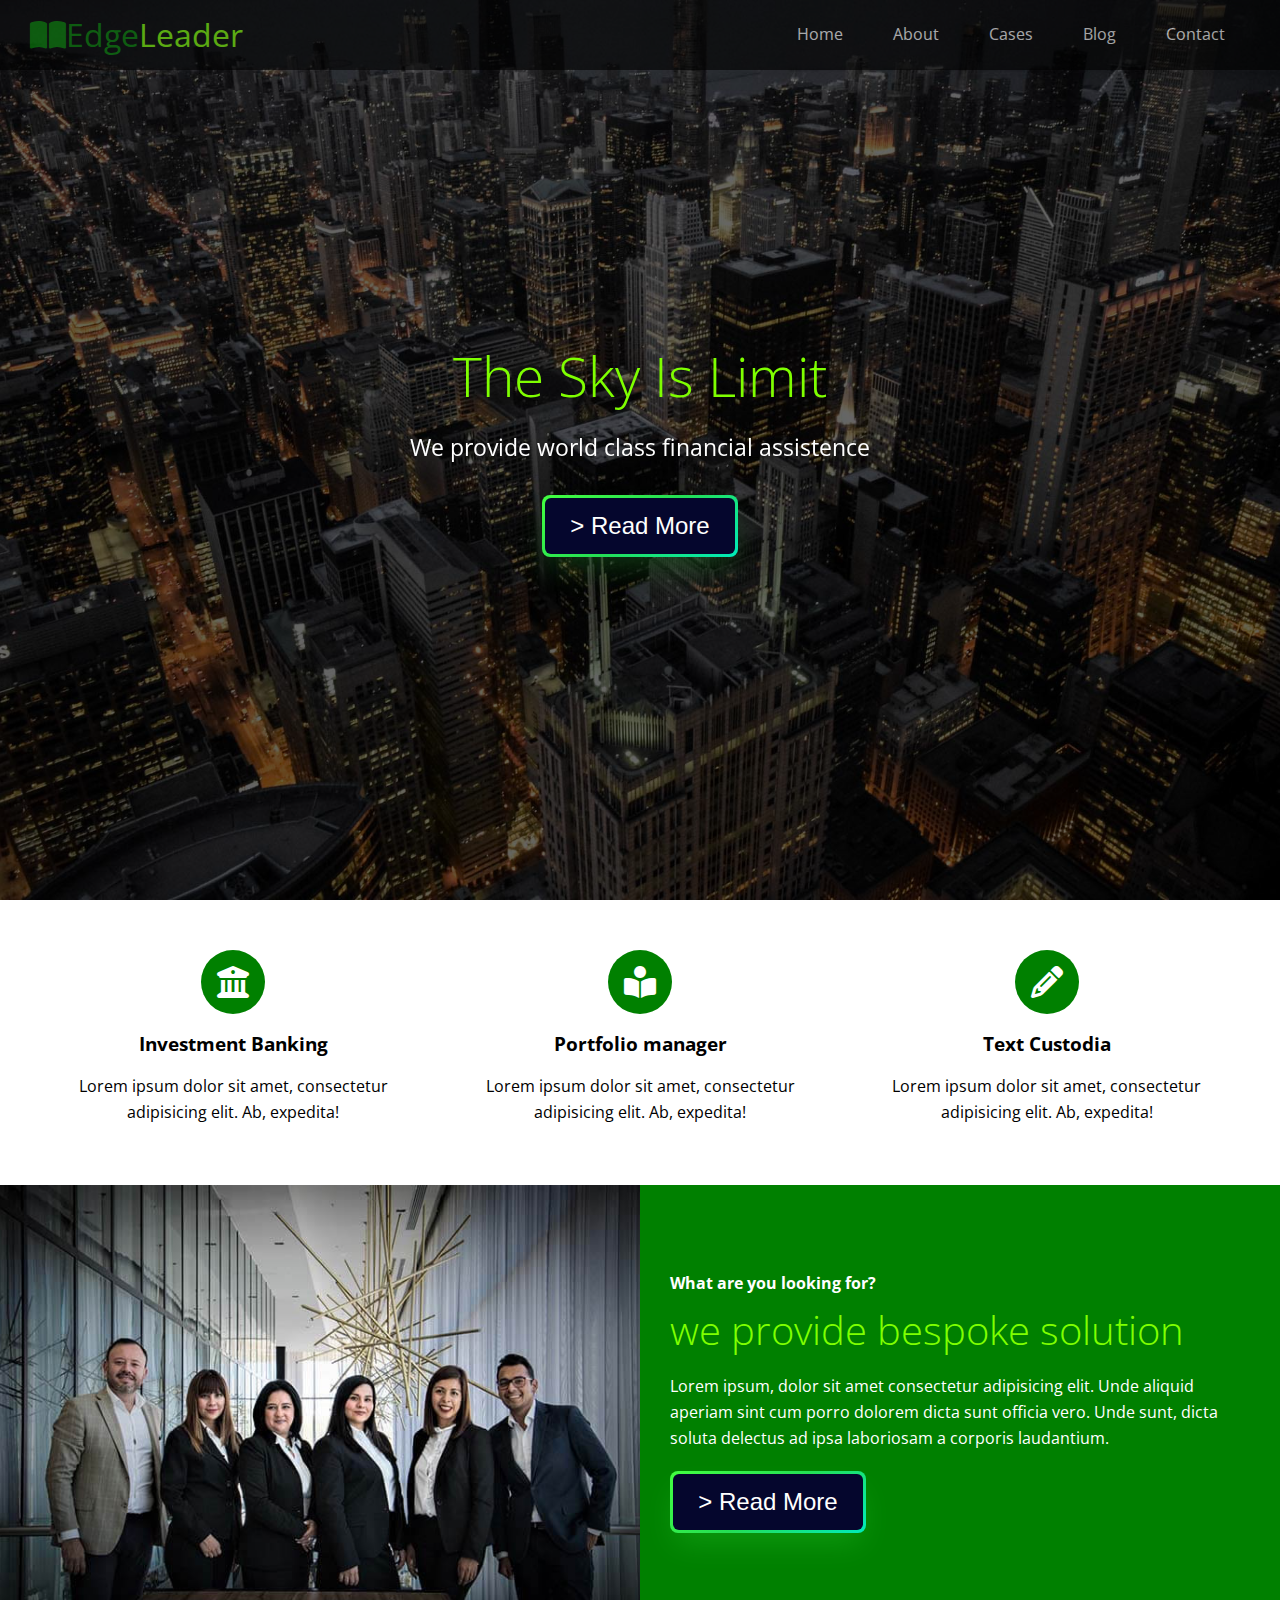
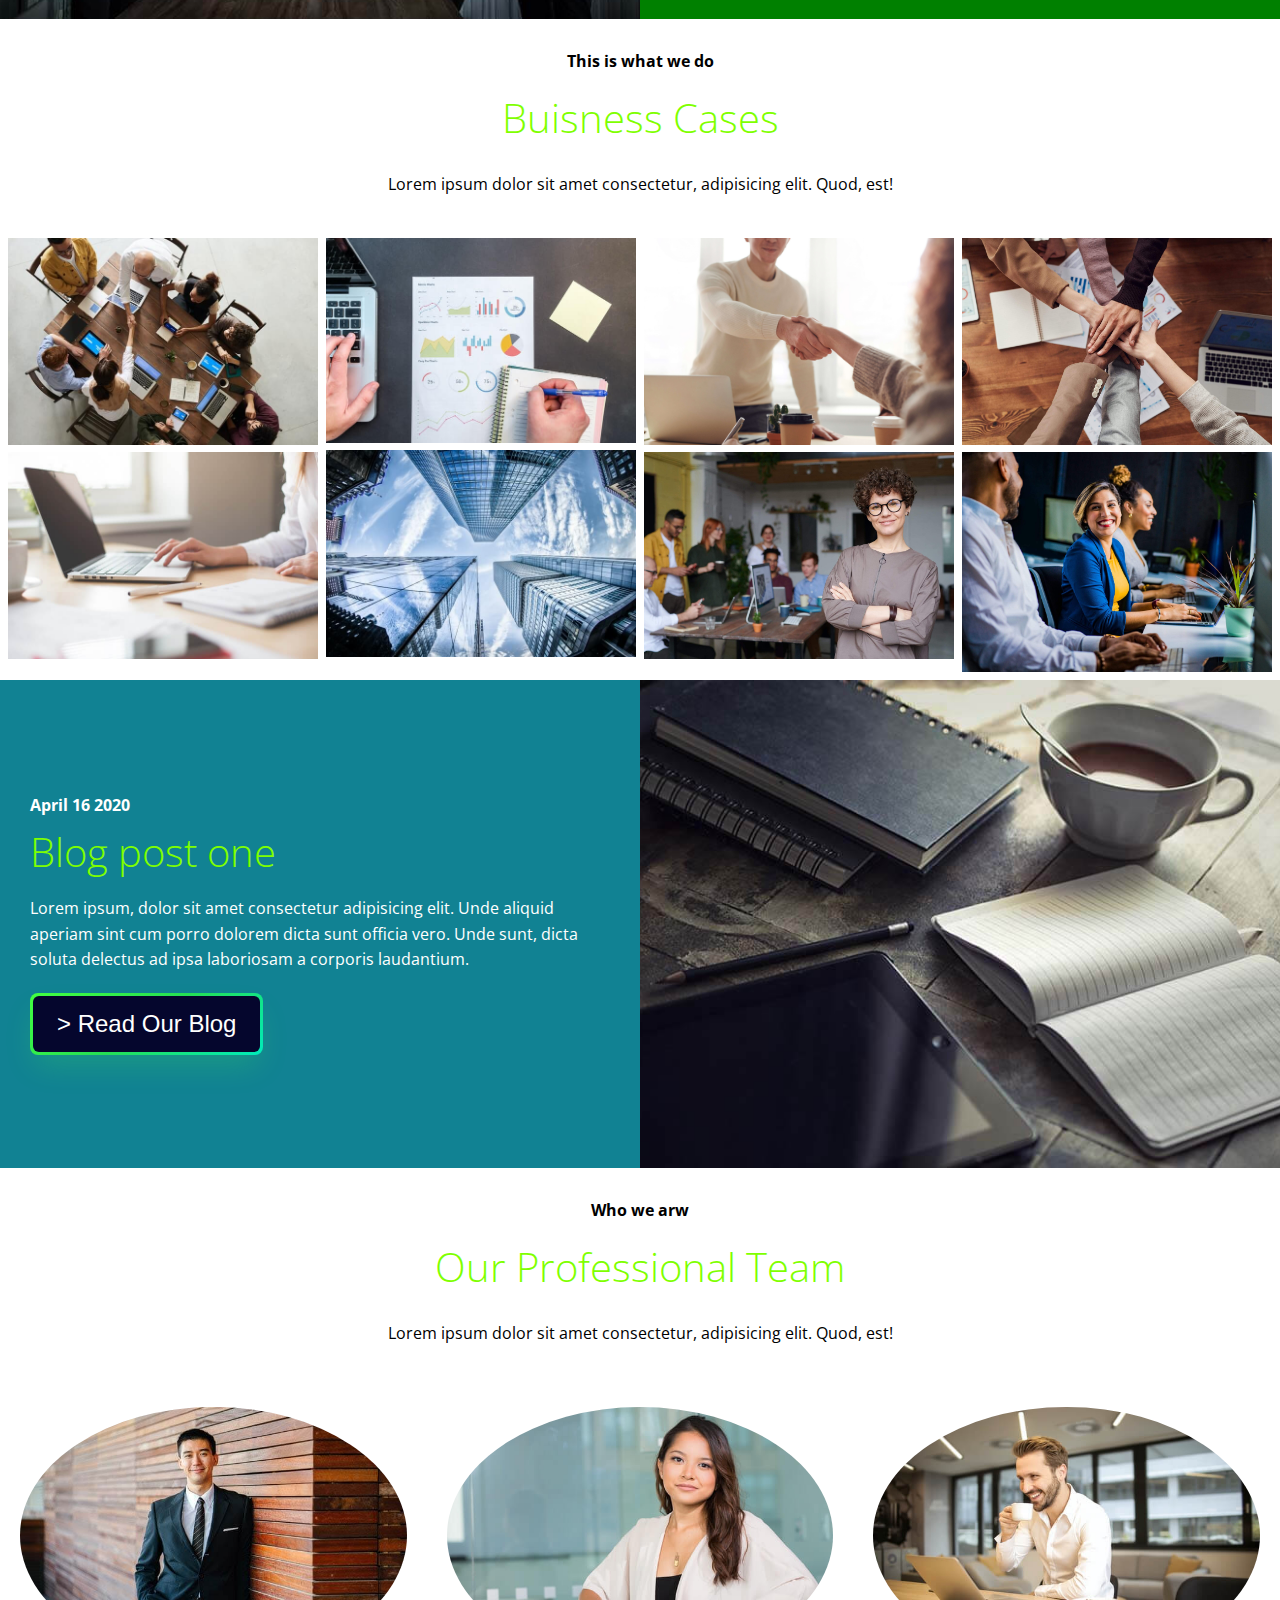
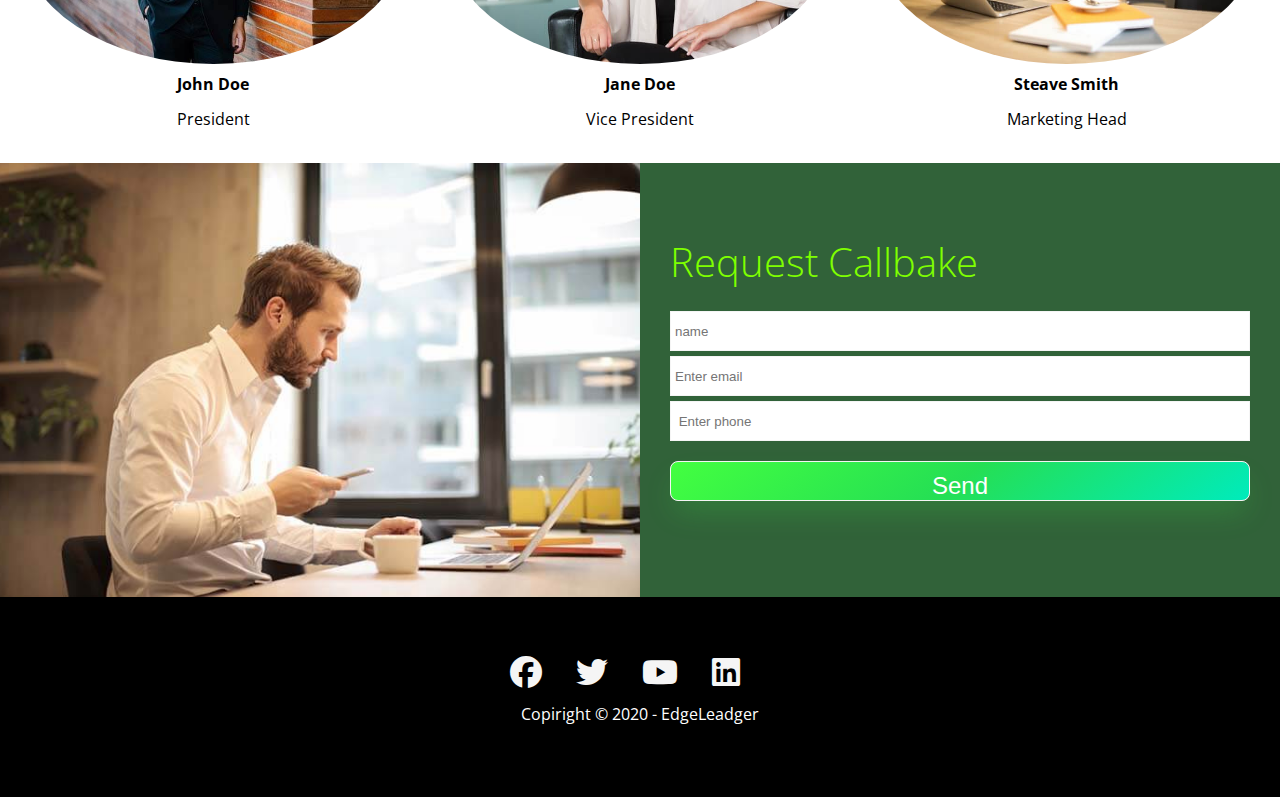
<file: index.html>
<!DOCTYPE html>
<html lang="en">

<head>
    <meta charset="UTF-8">
    <meta name="viewport" content="width=device-width, initial-scale=1.0">
    <link rel="shortcut icon" type="image/x-icon" href="favicon.ico" />
    <link rel="stylesheet" href="https://cdnjs.cloudflare.com/ajax/libs/font-awesome/6.4.2/css/all.min.css" integrity="sha512-
    z3gLpd7yknf1YoNbCzqRKc4qyor8gaKU1qmn+CShxbuBusANI9QpRohGBreCFkKxLhei6S9CQXFEbbKuqLg0DA==" crossorigin="anonymous"
        referrerpolicy="no-referrer" />
    <link rel="stylesheet" href="css/lightbox.min.css">
    <link rel="stylesheet" href="css/utilities.css">
    <link rel="stylesheet" href="css/style.css">
    <title>Welcom To EdgeLeadger</title>
</head>

<body>
    <header class="hero">
        <div id="navbar" class="navbar top">
            <h1 class="logo">
                <span class="text-primery"><i class="fas fa-book-open"></i>Edge</span>Leader
            </h1>
            <nav>
                <ul>
                    <li> <a href="index.html">Home</a></li>
                    <li> <a href="#about">About</a></li>
                    <li> <a href="#cases">Cases</a></li>
                    <li> <a href="#blog">Blog</a></li>
                    <li> <a href="#contact">Contact</a></li>
                </ul>
            </nav>
        </div>
        <div class="contant">
            <h1>The Sky Is Limit</h1>
            <p>We provide world class financial assistence</p>
            <a href="#about"><button class="button-64" role="button"><span class="text">> Read More</span></button></a>
            <!-- <a href="#about" class="btn"
            ><i class="fas fa-chevron-right"></i> Read More</a>
                </div> -->

            <!-- <i class = "fas fa-chevron-right"></i> -->
    </header>
    <main>
        <section id="about" class="icon bg light">
            <div class="flex-items">
                <div>
                    <div><i class="fas fa-university fa-2x"></i> </div>
                    <h3>Investment Banking</h3>
                    <p>Lorem ipsum dolor sit amet, consectetur adipisicing elit. Ab, expedita!</p>
                </div>
                <div>
                    <div><i class="fas fa-book-reader fa-2x"></i></div>
                    <h3>Portfolio manager</h3>
                    <p>Lorem ipsum dolor sit amet, consectetur adipisicing elit. Ab, expedita!</p>
                </div>
                <div>
                    <div> <i class="fas fa-pencil-alt fa-2x"></i></div>
                    <h3>Text Custodia</h3>
                    <p>Lorem ipsum dolor sit amet, consectetur adipisicing elit. Ab, expedita!</p>
                </div>
            </div>
        </section>
        <!-- About: Solution-->
        <section id="about" class="solution flex-columns">
            <div class="row">
                <div class="column">
                    <div class="column-1">
                        <img src="images/home/people.jpg" alt="">
                    </div>
                </div>
                <div class="column">
                    <div class="column-2 bg-primary">
                        <h4>What are you looking for?</h4>
                        <h2>we provide bespoke solution</h2>
                        <p>Lorem ipsum, dolor sit amet consectetur adipisicing elit. Unde
                            aliquid aperiam sint cum porro dolorem dicta sunt officia vero. Unde sunt, dicta soluta
                            delectus ad ipsa laboriosam a corporis laudantium.
                        </p>
                        <a href="#"><button class="button-64" role="button"><span class="text">> Read
                                    More</span></button></a>
                    </div>
                </div>
            </div>
        </section>
        <!-- Cases-->
        <section id="cases" class="cases flex-grid section-padddin">
            <header class="section-header">
                <h4>This is what we do</h4>
                <h2>Buisness Cases</h2>
                <p>Lorem ipsum dolor sit amet consectetur, adipisicing elit. Quod,
                    est!</p>
            </header>
            <div class="row">
                <div class="column">
                    <a
                      href="images/cases/cases1.jpg"
                      data-lightbox="cases"
                      data-title="Lorem ipsum dolor sit, amet consectetur adipisicing elit. Fugiat,
                      dolore!"
                    >
                      <img src="images/cases/cases1.jpg" alt="" />
                    </a>
                    <a
                      href="images/cases/cases2.jpg"
                      data-lightbox="cases"
                      data-title="Lorem ipsum dolor sit, amet consectetur adipisicing elit. Fugiat,
                      dolore!"
                    >
                      <img src="images/cases/cases2.jpg" alt="" />
                    </a>
                  </div>
                  <div class="column">
                    <a
                      href="images/cases/cases3.jpg"
                      data-lightbox="cases"
                      data-title="Lorem ipsum dolor sit, amet consectetur adipisicing elit. Fugiat,
                    dolore!"
                    >
                      <img src="images/cases/cases3.jpg" alt="" />
                    </a>
                    <a
                      href="images/cases/cases4.jpg"
                      data-lightbox="cases"
                      data-title="Lorem ipsum dolor sit, amet consectetur adipisicing elit. Fugiat,
                      dolore!"
                    >
                      <img src="images/cases/cases4.jpg" alt="" />
                    </a>
                  </div>
                  <div class="column">
                    <a
                      href="images/cases/cases5.jpg"
                      data-lightbox="cases"
                      data-title="Lorem ipsum dolor sit, amet consectetur adipisicing elit. Fugiat,
                    dolore!"
                    >
                      <img src="images/cases/cases5.jpg" alt="" />
                    </a>
                    <a
                      href="images/cases/cases6.jpg"
                      data-lightbox="cases"
                      data-title="Lorem ipsum dolor sit, amet consectetur adipisicing elit. Fugiat,
                      dolore!"
                    >
                      <img src="images/cases/cases6.jpg" alt="" />
                    </a>
                  </div>
                  <div class="column">
                    <a
                      href="images/cases/cases7.jpg"
                      data-lightbox="cases"
                      data-title="Lorem ipsum dolor sit, amet consectetur adipisicing elit. Fugiat,
                    dolore!"
                    >
                      <img src="images/cases/cases7.jpg" alt="" />
                    </a>
                    <a
                      href="images/cases/cases8.jpg"
                      data-lightbox="cases"
                      data-title="Lorem ipsum dolor sit, amet consectetur adipisicing elit. Fugiat,
                      dolore!"
                    >
                      <img src="images/cases/cases8.jpg" alt="" />
                    </a>
                  </div>
                </div>
        </section>
        <!-- Blog-->
        <section id="blog" class="blog flex-columns flex-reverse">
            <div class="row">
                <div class="column">
                    <div class="column-1">
                        <img src="images/home/blog.jpg" alt="">
                    </div>
                </div>
                <div class="column">
                    <div class="column-2 bg-secondary">
                        <h4>April 16 2020</h4>
                        <h2>Blog post one</h2>
                        <p>Lorem ipsum, dolor sit amet consectetur adipisicing elit. Unde
                            aliquid aperiam sint cum porro dolorem dicta sunt officia vero. Unde sunt, dicta soluta
                            delectus ad ipsa laboriosam a corporis laudantium.
                        </p>
                        <a href="blog.html"><button class="button-64" role="button"><span class="text">> Read Our
                                    Blog</span></button></a>
                    </div>
                </div>
            </div>
        </section>
        <!-- Team-->
        <section id="team" class="team section-padddin">
            <header class="section-header">
                <h4>Who we arw</h4>
                <h2>Our Professional Team</h2>
                <p>Lorem ipsum dolor sit amet consectetur, adipisicing elit. Quod,
                    est!</p>
            </header>
            <div class="flex-items">
                <div>
                    <img src="images/team/person1.jpg" alt="">
                    <h4>John Doe</h4>
                    <p>President</p>
                </div>
                <div>
                    <img src="images/team/person2.jpg" alt="">
                    <h4>Jane Doe</h4>
                    <p>Vice President</p>
                </div>
                <div>
                    <img src="images/team/person3.jpg" alt="">
                    <h4>Steave Smith</h4>
                    <p>Marketing Head</p>
                </div>
            </div>
        </section>
        <!-- Contact-->
        <section id="contact" class="solution flex-columns">
            <div class="row">
                <div class="column">
                    <div class="column-1">
                        <img src="images/home/contact.jpg" alt="">
                    </div>
                </div>
                <div class="column">
                    <div class="column-2 bg-light">
                        <h2>Request Callbake</h2>
                        <form action="" class="callback-form">
                            <div class="form-controll">
                                <label for="name"></label>
                                <input type="text" name="name" id="name" placeholder="name">
                            </div>
                            <div class="form-controll">
                                <label for="email"></label>
                                <input type="email" name="email" id="email" placeholder="Enter email">
                            </div>
                            <div class="form-controll">
                                <label for="phone"></label>
                                <input type="text" name="phone" id="phone" placeholder=" Enter phone">
                            </div>
                            <input type="submit" value="Send" id="submit" class="button-64">
                        </form>
                    </div>
                </div>
            </div>
        </section>
    </main>
    <footer class="footer bg-dark">
        <div class="social">
            <a href="#"><i class="fab fa-facebook fa-2x"></i></a>
            <a href="#"><i class="fab fa-twitter fa-2x"></i></a>
            <a href="#"><i class="fab fa-youtube fa-2x"></i></a>
            <a href="#"><i class="fab fa-linkedin fa-2x"></i></a>
        </div>
        <p> Copiright &copy; 2020 - EdgeLeadger</p>
    </footer>
    <script src="https://code.jquery.com/jquery-3.5.0.min.js"
        integrity="sha256-xNzN2a4ltkB44Mc/Jz3pT4iU1cmeR0FkXs4pru/JxaQ=" crossorigin="anonymous"></script>
    <script src="js/lightbox.min.js"></script>
    <script>
        const navbar = document.getElementById('navbar');
        let scrolled = false;

        window.onscroll = function () {
            if (window.pageYOffset > 100) {
                navbar.classList.remove('top');
                if (!scrolled) {
                    navbar.style.transform = 'translateY(-70px)';
                }
                setTimeout(function () {
                    navbar.style.transform = 'translateY(0)';
                    scrolled = true;
                }, 200);
            } else {
                navbar.classList.add('top');
                scrolled = false;
            }
        };

        // Smooth Scrolling
        $('#navbar a, .btn').on('click', function (e) {
            if (this.hash !== '') {
                e.preventDefault();

                const hash = this.hash;

                $('html, body').animate(
                    {
                        scrollTop: $(hash).offset().top - 100,
                    },
                    800
                );
            }
        });
    </script>
</body>

</html>
</file>
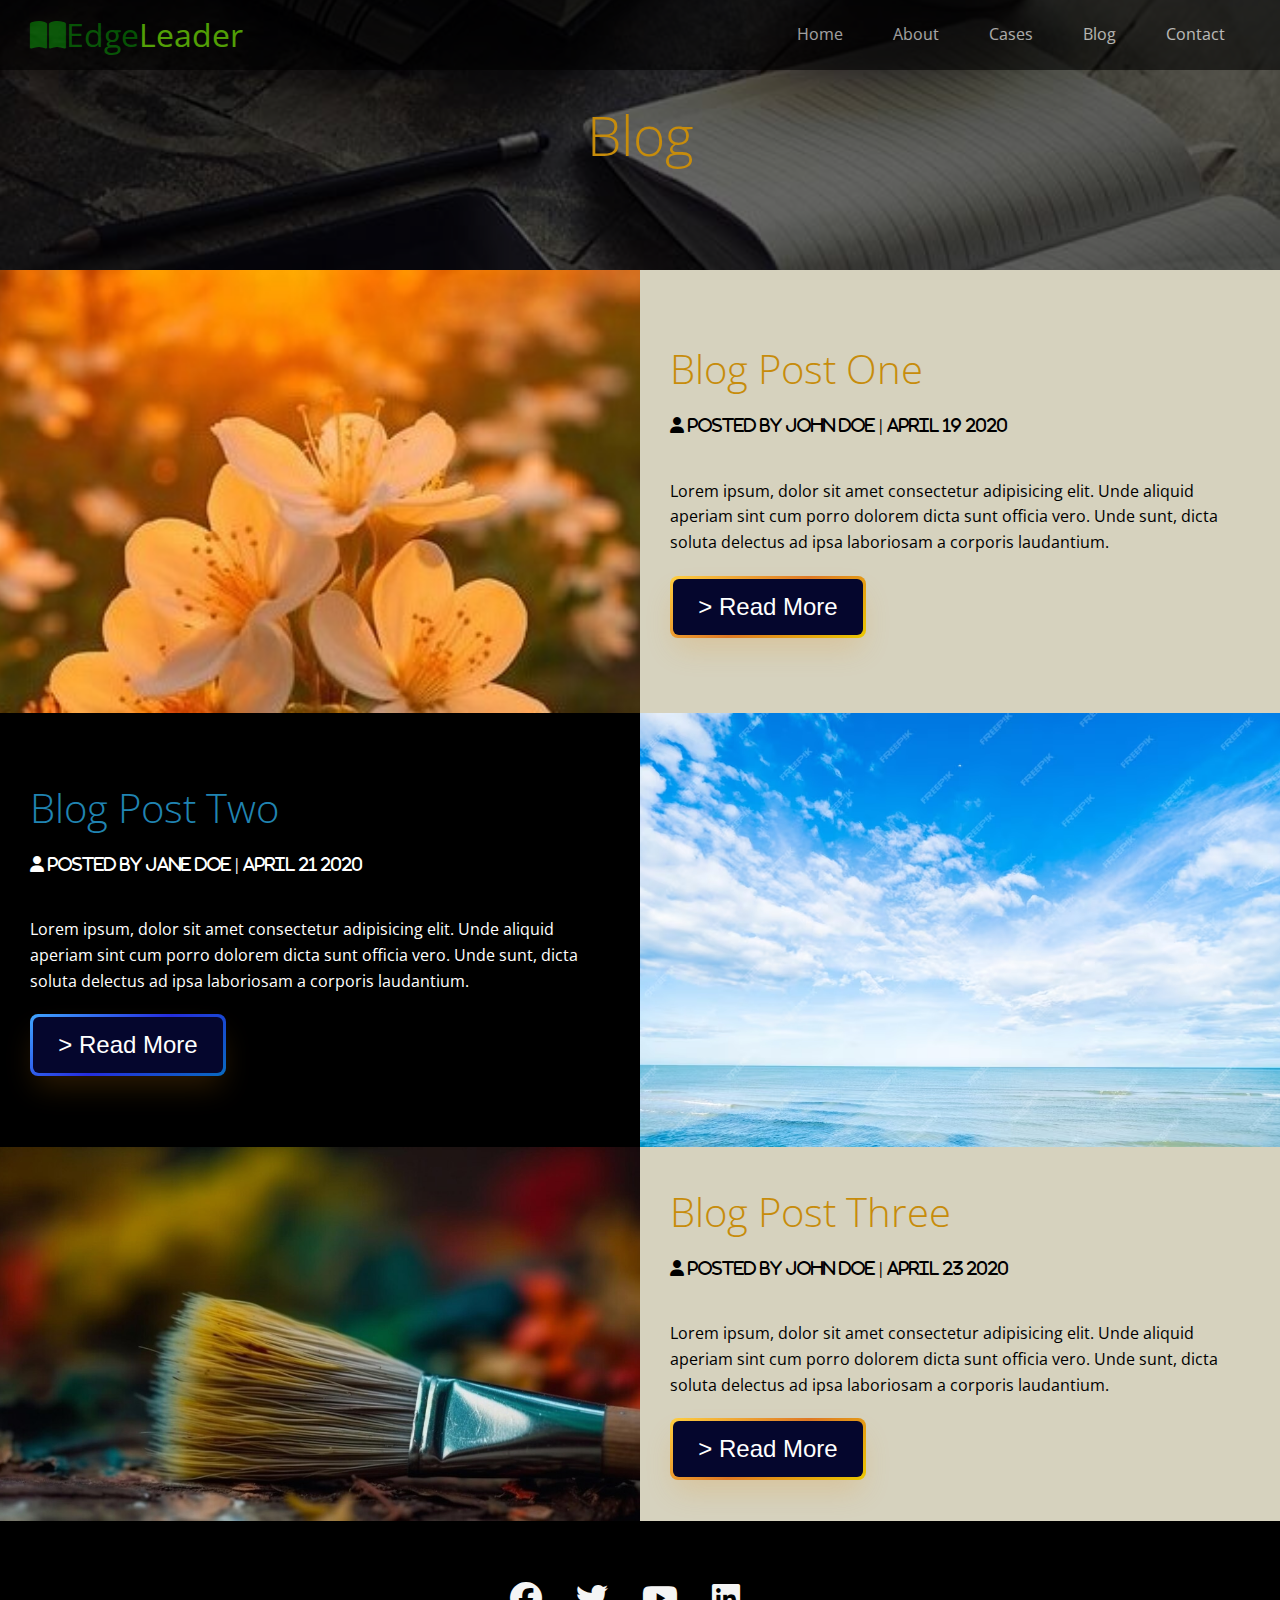
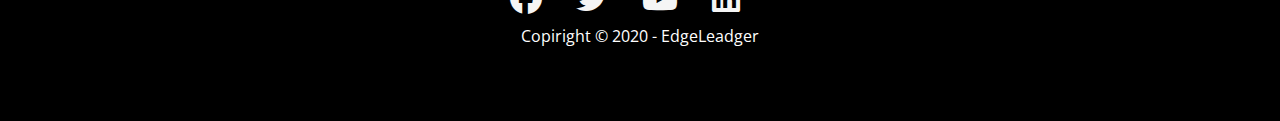
<file: blog.html>
<!DOCTYPE html>
<html lang="en">
<head>
    <meta charset="UTF-8">
    <meta name="viewport" content="width=device-width, initial-scale=1.0">
    <link rel="stylesheet" href="https://cdnjs.cloudflare.com/ajax/libs/font-awesome/6.4.2/css/all.min.css" integrity="sha512-
    z3gLpd7yknf1YoNbCzqRKc4qyor8gaKU1qmn+CShxbuBusANI9QpRohGBreCFkKxLhei6S9CQXFEbbKuqLg0DA==" crossorigin="anonymous"
        referrerpolicy="no-referrer" />
    <link rel="stylesheet" href="css/utilities.css">
    <link rel="stylesheet" href="css/style.css">
    <title>Read Our Blog</title>
</head>

<body>
    <header class="hero blog">
        <div id="navbar" class="navbar top">
            <h1 class="logo">
                <span class="text-primery"><i class="fas fa-book-open"></i>Edge</span>Leader
            </h1>
            <nav>
                <ul>
                    <li> <a href="index.html">Home</a></li>
                    <li> <a href="index.html#about">About</a></li>
                    <li> <a href="index.html#cases">Cases</a></li>
                    <li> <a href="index.html#blog">Blog</a></li>
                    <li> <a href="index.html#contact">Contact</a></li>
                </ul>
            </nav>
        </div>
        <div class="contant">
            <h1 id="orange">Blog</h1>
            <!-- <a href="#about"><button class="button-64" role="button"><span class="text">> Read More</span></button></a> -->
    </header>
    <main>
        <article id="about" class="flex-columns">
            <div class="row">
                <div class="column">
                    <div class="column-1">
                        <img src="images/blog/blog1.jpg" alt="">
                    </div>
                </div>
                <div class="column">
                    <div class="column-2 bg-colorful">
                        <h2 id="orange">Blog Post One</h2>
                        <p class="meta"><i class="fas fa-user">  posted by <strong> john doe</strong>   | April 19 2020</i>
                        </p>
                        <p>Lorem ipsum, dolor sit amet consectetur adipisicing elit. Unde
                            aliquid aperiam sint cum porro dolorem dicta sunt officia vero. Unde sunt, dicta soluta
                            delectus ad ipsa laboriosam a corporis laudantium.</p>

                        <a href="post.html"><button id="btn-orange" class="button-64" role="button"><span class="text">> Read
                                    More</span></button></a>
                    </div>
                </div>
            </div>
        </article>
        <article id="about" class="flex-columns flex-reverse">
            <div class="row">
                <div class="column">
                    <div class="column-1">
                        <img src="images/blog/blog2.jpg" alt="">
                    </div>
                </div>
                <div class="column">
                    <div class="column-2 bg-dark">
                        <h2 id="blue">Blog Post Two</h2>
                        <p class="meta"><i class="fas fa-user">  posted by <strong> Jane doe</strong>   | April 21 2020</i>
                        </p>
                        <p>Lorem ipsum, dolor sit amet consectetur adipisicing elit. Unde
                            aliquid aperiam sint cum porro dolorem dicta sunt officia vero. Unde sunt, dicta soluta
                            delectus ad ipsa laboriosam a corporis laudantium.</p>

                        <a href="post2.html"><button id="btn-blue" class="button-64" role="button"><span class="text">> Read
                                    More</span></button></a>
                    </div>
                </div>
            </div>
        </article>
        <article id="about" class="flex-columns">
            <div class="row">
                <div class="column">
                    <div class="column-1">
                        <img src="images/blog/blog3.jpg" alt="">
                    </div>
                </div>
                <div class="column">
                    <div class="column-2 bg-colorful">
                        <h2 id="orange">Blog Post Three</h2>
                        <p class="meta"><i class="fas fa-user">  posted by <strong> john doe</strong>   | April 23 2020</i>
                        </p>
                        <p>Lorem ipsum, dolor sit amet consectetur adipisicing elit. Unde
                            aliquid aperiam sint cum porro dolorem dicta sunt officia vero. Unde sunt, dicta soluta
                            delectus ad ipsa laboriosam a corporis laudantium.</p>

                        <a href="post3.html"><button id="btn-orange" class="button-64" role="button"><span class="text">> Read
                                    More</span></button></a>
                    </div>
                </div>
            </div>
        </article>
   
    </main>
    <footer class="footer bg-dark">
        <div id="orange" class="social">
            <a href="#"><i class="fab fa-facebook fa-2x"></i></a>
            <a href="#"><i class="fab fa-twitter fa-2x"></i></a>
            <a href="#"><i class="fab fa-youtube fa-2x"></i></a>
            <a href="#"><i class="fab fa-linkedin fa-2x"></i></a>
        </div>
        <p> Copiright &copy; 2020 - EdgeLeadger</p>
    </footer>
    <script>
        const navbar = document.getElementById('navbar');
        let scrolled = false;
    
        window.onscroll = function () {
          if (window.pageYOffset > 100) {
            navbar.classList.remove('top');
            if (!scrolled) {
              navbar.style.transform = 'translateY(-70px)';
            }
            setTimeout(function () {
              navbar.style.transform = 'translateY(0)';
              scrolled = true;
            }, 200);
          } else {
            navbar.classList.add('top');
            scrolled = false;
          }
        };
    
        // Smooth Scrolling
        $('#navbar a, .btn').on('click', function (e) {
          if (this.hash !== '') {
            e.preventDefault();
    
            const hash = this.hash;
    
            $('html, body').animate(
              {
                scrollTop: $(hash).offset().top - 100,
              },
              800
            );
          }
        });
      </script>
</body>

</html>
</file>
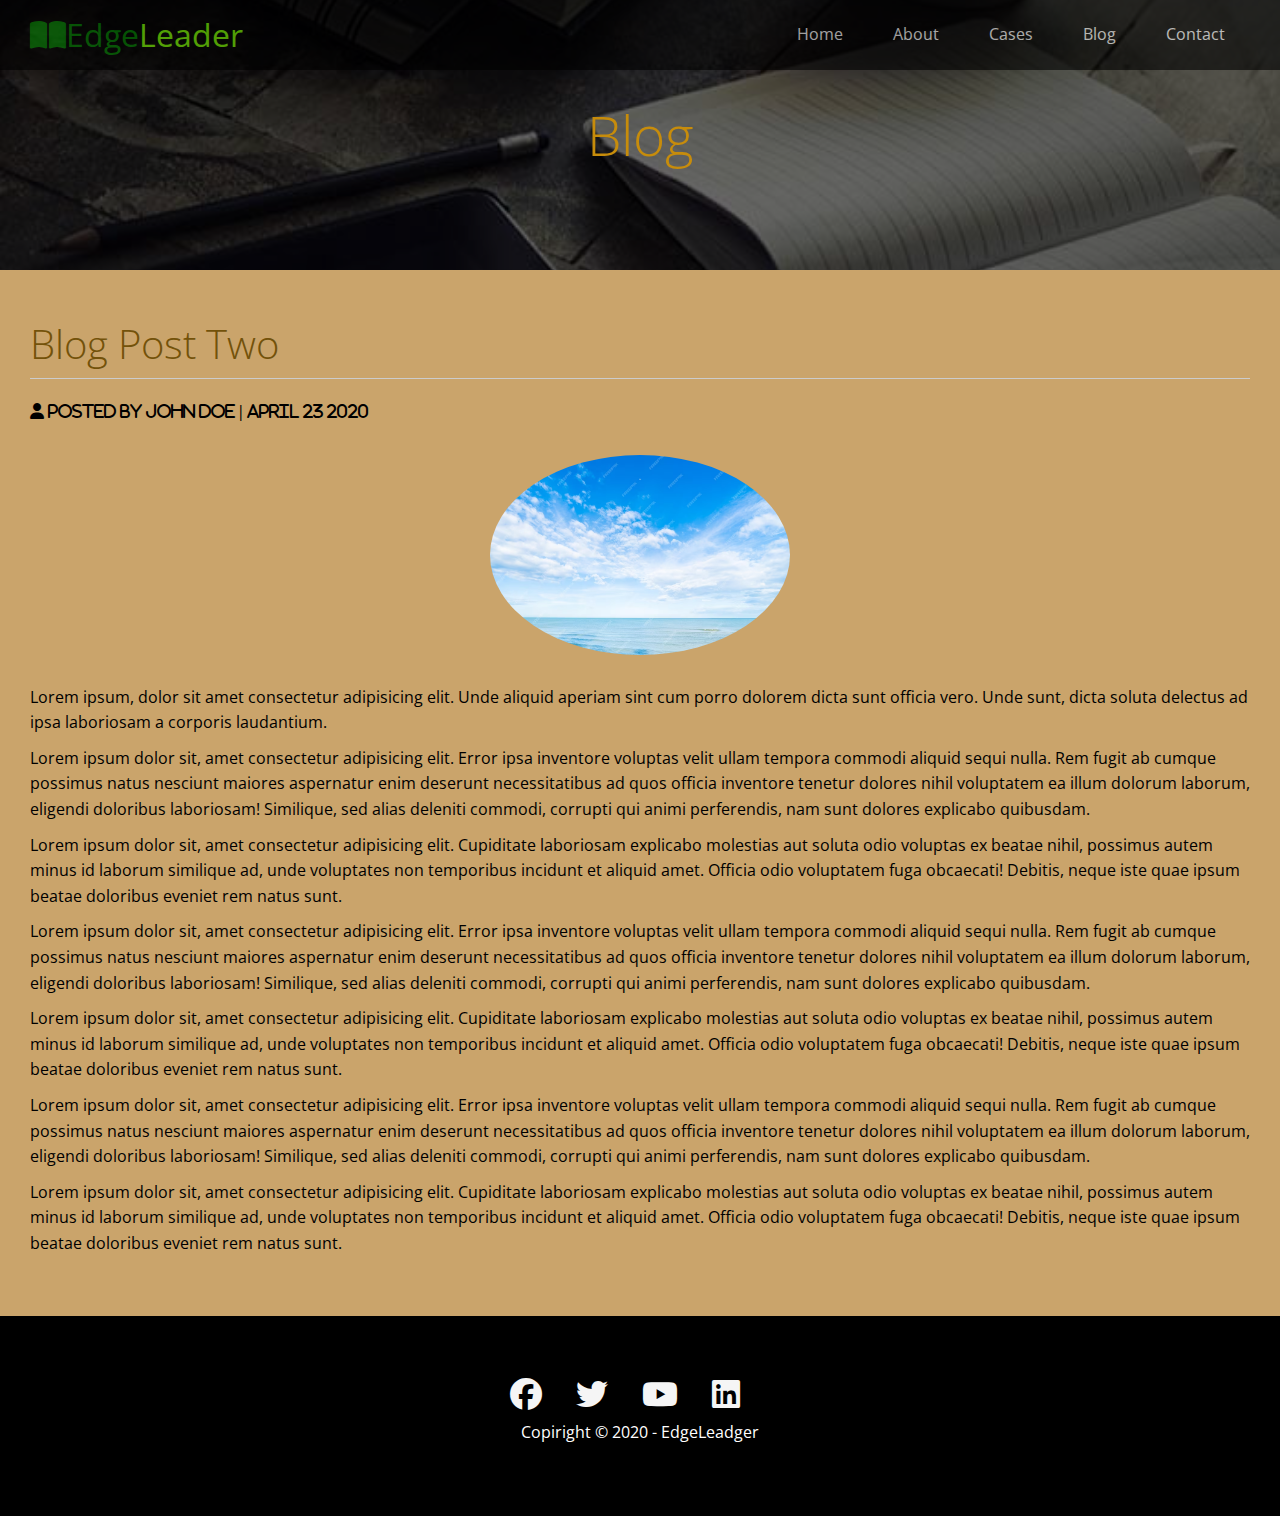
<file: post2.html>
<!DOCTYPE html>
<html lang="en">

<head>
    <meta charset="UTF-8">
    <meta name="viewport" content="width=device-width, initial-scale=1.0">
    <link rel="stylesheet" href="https://cdnjs.cloudflare.com/ajax/libs/font-awesome/6.4.2/css/all.min.css" integrity="sha512-
    z3gLpd7yknf1YoNbCzqRKc4qyor8gaKU1qmn+CShxbuBusANI9QpRohGBreCFkKxLhei6S9CQXFEbbKuqLg0DA==" crossorigin="anonymous"
        referrerpolicy="no-referrer" />
    <link rel="stylesheet" href="css/utilities.css">
    <link rel="stylesheet" href="css/style.css">
    <title>Post Two</title>
</head>

<body>
    <header class="hero blog">
        <div id="navbar" class="navbar top">
            <h1 class="logo">
                <span class="text-primery"><i class="fas fa-book-open"></i>Edge</span>Leader
            </h1>
            <nav>
                <ul>
                    <li> <a href="index.html">Home</a></li>
                    <li> <a href="index.html#about">About</a></li>
                    <li> <a href="index.html#cases">Cases</a></li>
                    <li> <a href="index.html#blog">Blog</a></li>
                    <li> <a href="index.html#contact">Contact</a></li>
                </ul>
            </nav>
        </div>
        <div class="contant">
            <h1 id="orange">Blog</h1>
            <!-- <a href="#about"><button class="button-64" role="button"><span class="text">> Read More</span></button></a> -->
    </header>
    <main><section class="post">
        <h2>Blog Post Two</h2>
        <p class="meta"><i class="fas fa-user"> posted by <strong> john doe</strong> | April 23 2020</i>
        </p>
        <img src="images/blog/blog2.jpg" alt="">
        <p>Lorem ipsum, dolor sit amet consectetur adipisicing elit. Unde
            aliquid aperiam sint cum porro dolorem dicta sunt officia vero. Unde sunt, dicta soluta
            delectus ad ipsa laboriosam a corporis laudantium.</p>
        <p>Lorem ipsum dolor sit, amet consectetur adipisicing elit. Error ipsa inventore voluptas velit ullam tempora
            commodi aliquid sequi nulla. Rem fugit ab cumque possimus natus nesciunt maiores aspernatur enim deserunt
            necessitatibus ad quos officia inventore tenetur dolores nihil voluptatem ea illum dolorum laborum, eligendi
            doloribus laboriosam! Similique, sed alias deleniti commodi, corrupti qui animi perferendis, nam sunt
            dolores explicabo quibusdam.
        <p>Lorem ipsum dolor sit, amet consectetur adipisicing elit. Cupiditate laboriosam explicabo molestias aut
            soluta odio voluptas ex beatae nihil, possimus autem minus id laborum similique ad, unde voluptates non
            temporibus incidunt et aliquid amet. Officia odio voluptatem fuga obcaecati! Debitis, neque iste quae ipsum
            beatae doloribus eveniet rem natus sunt.</p>
        </p><p>Lorem ipsum dolor sit, amet consectetur adipisicing elit. Error ipsa inventore voluptas velit ullam tempora
            commodi aliquid sequi nulla. Rem fugit ab cumque possimus natus nesciunt maiores aspernatur enim deserunt
            necessitatibus ad quos officia inventore tenetur dolores nihil voluptatem ea illum dolorum laborum, eligendi
            doloribus laboriosam! Similique, sed alias deleniti commodi, corrupti qui animi perferendis, nam sunt
            dolores explicabo quibusdam.
        <p>Lorem ipsum dolor sit, amet consectetur adipisicing elit. Cupiditate laboriosam explicabo molestias aut
            soluta odio voluptas ex beatae nihil, possimus autem minus id laborum similique ad, unde voluptates non
            temporibus incidunt et aliquid amet. Officia odio voluptatem fuga obcaecati! Debitis, neque iste quae ipsum
            beatae doloribus eveniet rem natus sunt.</p>
        </p><p>Lorem ipsum dolor sit, amet consectetur adipisicing elit. Error ipsa inventore voluptas velit ullam tempora
            commodi aliquid sequi nulla. Rem fugit ab cumque possimus natus nesciunt maiores aspernatur enim deserunt
            necessitatibus ad quos officia inventore tenetur dolores nihil voluptatem ea illum dolorum laborum, eligendi
            doloribus laboriosam! Similique, sed alias deleniti commodi, corrupti qui animi perferendis, nam sunt
            dolores explicabo quibusdam.
        <p>Lorem ipsum dolor sit, amet consectetur adipisicing elit. Cupiditate laboriosam explicabo molestias aut
            soluta odio voluptas ex beatae nihil, possimus autem minus id laborum similique ad, unde voluptates non
            temporibus incidunt et aliquid amet. Officia odio voluptatem fuga obcaecati! Debitis, neque iste quae ipsum
            beatae doloribus eveniet rem natus sunt.</p>
        </p>
    </section>
    </main>
    <footer class="footer bg-dark">
        <div id="orange" class="social">
            <a href="#"><i class="fab fa-facebook fa-2x"></i></a>
            <a href="#"><i class="fab fa-twitter fa-2x"></i></a>
            <a href="#"><i class="fab fa-youtube fa-2x"></i></a>
            <a href="#"><i class="fab fa-linkedin fa-2x"></i></a>
        </div>
        <p> Copiright &copy; 2020 - EdgeLeadger</p>
    </footer>
    <script>
        const navbar = document.getElementById('navbar');
        let scrolled = false;
    
        window.onscroll = function () {
          if (window.pageYOffset > 100) {
            navbar.classList.remove('top');
            if (!scrolled) {
              navbar.style.transform = 'translateY(-70px)';
            }
            setTimeout(function () {
              navbar.style.transform = 'translateY(0)';
              scrolled = true;
            }, 200);
          } else {
            navbar.classList.add('top');
            scrolled = false;
          }
        };
    
        // Smooth Scrolling
        $('#navbar a, .btn').on('click', function (e) {
          if (this.hash !== '') {
            e.preventDefault();
    
            const hash = this.hash;
    
            $('html, body').animate(
              {
                scrollTop: $(hash).offset().top - 100,
              },
              800
            );
          }
        });
      </script>
</body>

</html>
</file>
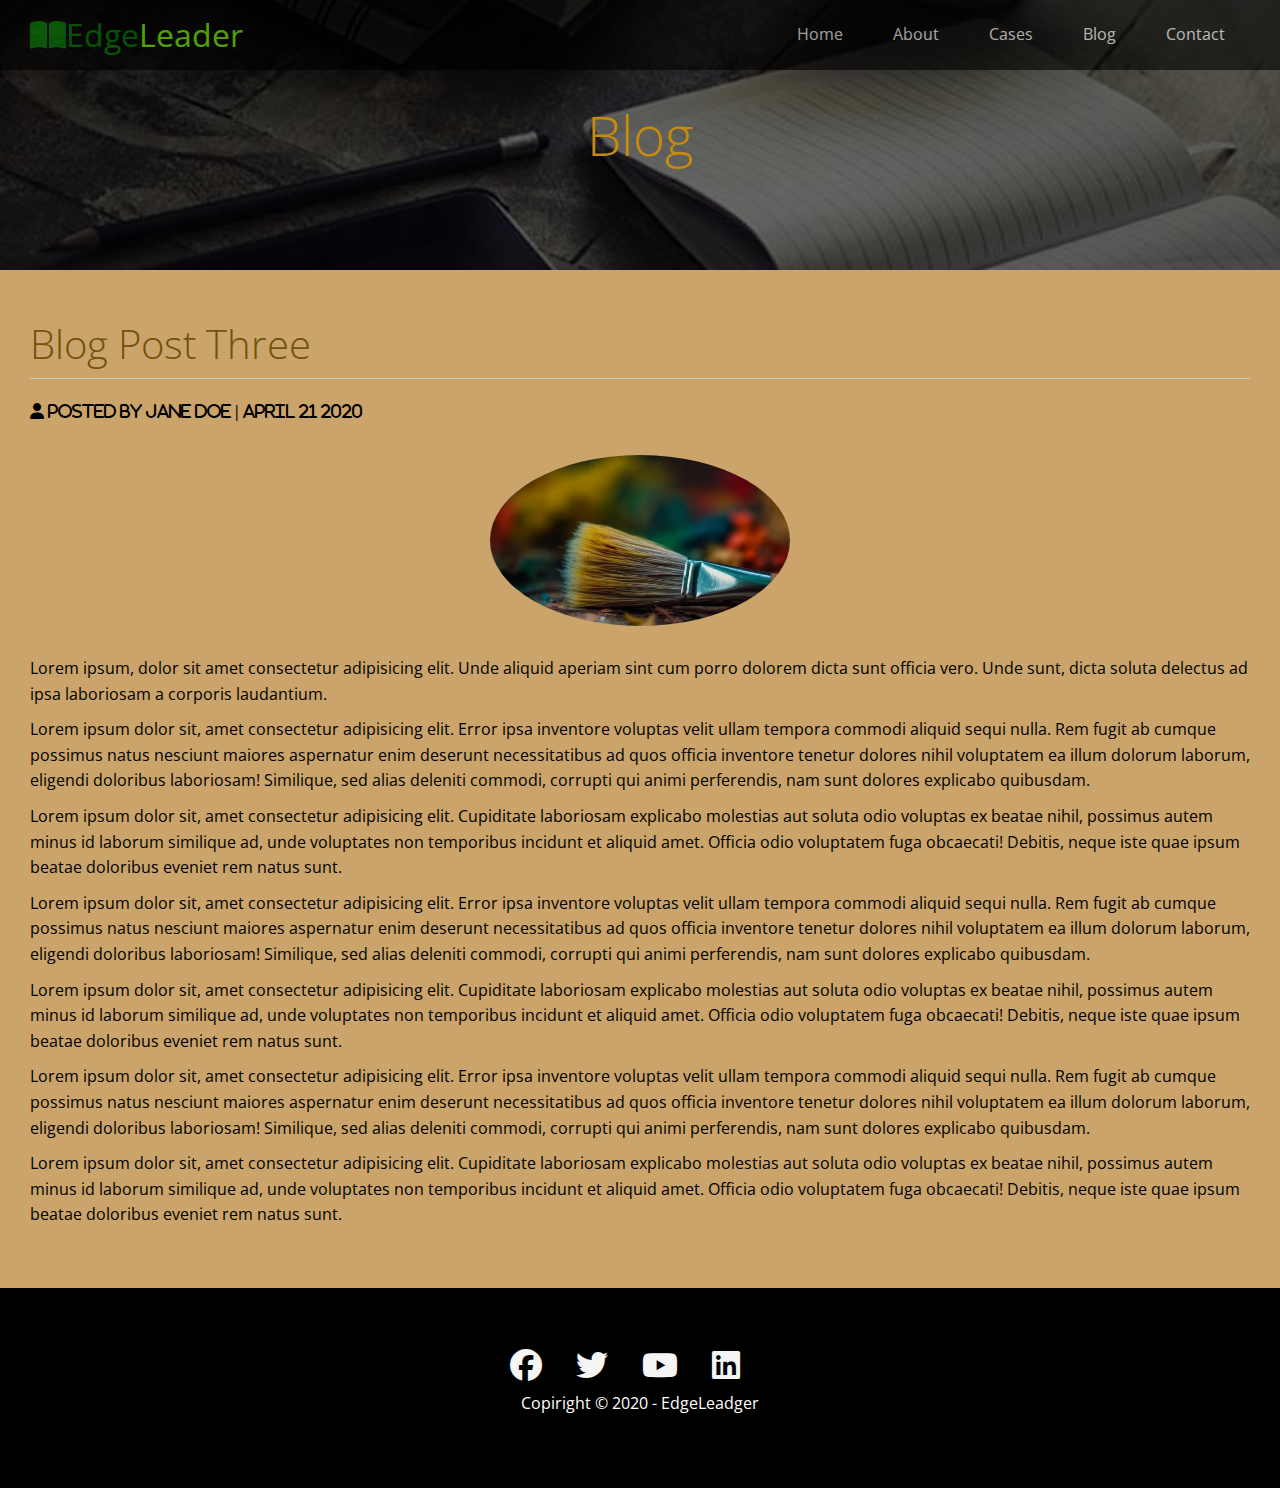
<file: post3.html>
<!DOCTYPE html>
<html lang="en">

<head>
    <meta charset="UTF-8">
    <meta name="viewport" content="width=device-width, initial-scale=1.0">
    <link rel="stylesheet" href="https://cdnjs.cloudflare.com/ajax/libs/font-awesome/6.4.2/css/all.min.css" integrity="sha512-
    z3gLpd7yknf1YoNbCzqRKc4qyor8gaKU1qmn+CShxbuBusANI9QpRohGBreCFkKxLhei6S9CQXFEbbKuqLg0DA==" crossorigin="anonymous"
        referrerpolicy="no-referrer" />
    <link rel="stylesheet" href="css/utilities.css">
    <link rel="stylesheet" href="css/style.css">
    <title>Post Three</title>
</head>

<body>
    <header class="hero blog">
        <div id="navbar" class="navbar top">
            <h1 class="logo">
                <span class="text-primery"><i class="fas fa-book-open"></i>Edge</span>Leader
            </h1>
            <nav>
                <ul>
                    <li> <a href="index.html">Home</a></li>
                    <li> <a href="index.html#about">About</a></li>
                    <li> <a href="index.html#cases">Cases</a></li>
                    <li> <a href="index.html#blog">Blog</a></li>
                    <li> <a href="index.html#contact">Contact</a></li>
                </ul>
            </nav>
        </div>
        <div class="contant">
            <h1 id="orange">Blog</h1>
            <!-- <a href="#about"><button class="button-64" role="button"><span class="text">> Read More</span></button></a> -->
    </header>
    <main><section class="post">
        <h2>Blog Post Three</h2>
        <p class="meta"><i class="fas fa-user"> posted by <strong> Jane doe</strong> | April 21 2020</i>
        </p>
        <img src="images/blog/blog3.jpg" alt="">
        <p>Lorem ipsum, dolor sit amet consectetur adipisicing elit. Unde
            aliquid aperiam sint cum porro dolorem dicta sunt officia vero. Unde sunt, dicta soluta
            delectus ad ipsa laboriosam a corporis laudantium.</p>
        <p>Lorem ipsum dolor sit, amet consectetur adipisicing elit. Error ipsa inventore voluptas velit ullam tempora
            commodi aliquid sequi nulla. Rem fugit ab cumque possimus natus nesciunt maiores aspernatur enim deserunt
            necessitatibus ad quos officia inventore tenetur dolores nihil voluptatem ea illum dolorum laborum, eligendi
            doloribus laboriosam! Similique, sed alias deleniti commodi, corrupti qui animi perferendis, nam sunt
            dolores explicabo quibusdam.
        <p>Lorem ipsum dolor sit, amet consectetur adipisicing elit. Cupiditate laboriosam explicabo molestias aut
            soluta odio voluptas ex beatae nihil, possimus autem minus id laborum similique ad, unde voluptates non
            temporibus incidunt et aliquid amet. Officia odio voluptatem fuga obcaecati! Debitis, neque iste quae ipsum
            beatae doloribus eveniet rem natus sunt.</p>
        </p><p>Lorem ipsum dolor sit, amet consectetur adipisicing elit. Error ipsa inventore voluptas velit ullam tempora
            commodi aliquid sequi nulla. Rem fugit ab cumque possimus natus nesciunt maiores aspernatur enim deserunt
            necessitatibus ad quos officia inventore tenetur dolores nihil voluptatem ea illum dolorum laborum, eligendi
            doloribus laboriosam! Similique, sed alias deleniti commodi, corrupti qui animi perferendis, nam sunt
            dolores explicabo quibusdam.
        <p>Lorem ipsum dolor sit, amet consectetur adipisicing elit. Cupiditate laboriosam explicabo molestias aut
            soluta odio voluptas ex beatae nihil, possimus autem minus id laborum similique ad, unde voluptates non
            temporibus incidunt et aliquid amet. Officia odio voluptatem fuga obcaecati! Debitis, neque iste quae ipsum
            beatae doloribus eveniet rem natus sunt.</p>
        </p><p>Lorem ipsum dolor sit, amet consectetur adipisicing elit. Error ipsa inventore voluptas velit ullam tempora
            commodi aliquid sequi nulla. Rem fugit ab cumque possimus natus nesciunt maiores aspernatur enim deserunt
            necessitatibus ad quos officia inventore tenetur dolores nihil voluptatem ea illum dolorum laborum, eligendi
            doloribus laboriosam! Similique, sed alias deleniti commodi, corrupti qui animi perferendis, nam sunt
            dolores explicabo quibusdam.
        <p>Lorem ipsum dolor sit, amet consectetur adipisicing elit. Cupiditate laboriosam explicabo molestias aut
            soluta odio voluptas ex beatae nihil, possimus autem minus id laborum similique ad, unde voluptates non
            temporibus incidunt et aliquid amet. Officia odio voluptatem fuga obcaecati! Debitis, neque iste quae ipsum
            beatae doloribus eveniet rem natus sunt.</p>
        </p>
    </section>
    </main>
    <footer class="footer bg-dark">
        <div id="orange" class="social">
            <a href="#"><i class="fab fa-facebook fa-2x"></i></a>
            <a href="#"><i class="fab fa-twitter fa-2x"></i></a>
            <a href="#"><i class="fab fa-youtube fa-2x"></i></a>
            <a href="#"><i class="fab fa-linkedin fa-2x"></i></a>
        </div>
        <p> Copiright &copy; 2020 - EdgeLeadger</p>
    </footer>
    <script>
        const navbar = document.getElementById('navbar');
        let scrolled = false;
    
        window.onscroll = function () {
          if (window.pageYOffset > 100) {
            navbar.classList.remove('top');
            if (!scrolled) {
              navbar.style.transform = 'translateY(-70px)';
            }
            setTimeout(function () {
              navbar.style.transform = 'translateY(0)';
              scrolled = true;
            }, 200);
          } else {
            navbar.classList.add('top');
            scrolled = false;
          }
        };
    
        // Smooth Scrolling
        $('#navbar a, .btn').on('click', function (e) {
          if (this.hash !== '') {
            e.preventDefault();
    
            const hash = this.hash;
    
            $('html, body').animate(
              {
                scrollTop: $(hash).offset().top - 100,
              },
              800
            );
          }
        });
      </script>
</body>

</html>
</file>
<file: css/utilities.css>
/* Text-Color*/
.text-primery {
    color: green;
}

.text-secondary {
    color: blue;
}

/* Button */
/* .btn {
    cursor: pointer;
    display: inline-block;
    padding: 10px 30px;
    color: #fff;
    background-color: #28a745;
    border: none;
    border-radius: 5px;
}

.btn:hover {
    opacity: 0.9;
} */
/* .btn-primary,  */
.bg-primary {
    background: green;
    color: #FFFFFF;
}

/* .btn-secondary, */
.bg-secondary {
    background: rgb(17, 130, 147);
    color: #FFFFFF;

}

/* .btn-dark, */
.bg-dark {
    background: black;
    color: #FFFFFF;
}

/* .btn-light, */
.bg-light {
    color: black;
    background: #316239;
}

.bg-colorful {
    color: black;
    background: #d6d2be;
}

/* .btn-outline {
    background: transparent;
    border: 1px solid #fff;
} */


/* Button */
.button-64 {
    align-items: center;
    background-image: linear-gradient(144deg, #43ff40, #25df54 50%, #00ebbc);
    border: 0;
    border-radius: 8px;
    box-shadow: rgba(64, 248, 76, 0.2) 0 15px 30px -5px;
    box-sizing: border-box;
    color: #FFFFFF;
    display: flex;
    font-family: Phantomsans, sans-serif;
    font-size: 20px;
    justify-content: center;
    line-height: 1em;
    max-width: 100%;
    min-width: 140px;
    padding: 3px;
    text-decoration: none;
    user-select: none;
    -webkit-user-select: none;
    touch-action: manipulation;
    white-space: nowrap;
    cursor: pointer;
}

#btn-orange{
    background-image: linear-gradient(144deg, #ffcf40, #df7925 50%, #ebc800);
    box-shadow: rgba(227, 136, 10, 0.2) 0 15px 30px -5px;
}

#btn-blue{
    background-image: linear-gradient(144deg, #40a6ff, #252edf 50%, #096abf);
    box-shadow: rgba(227, 136, 10, 0.2) 0 15px 30px -5px;
}
.button-64:active,
.button-64:hover {
    outline: 0;
}

.button-64 span {
    background-color: rgb(5, 6, 45);
    padding: 16px 24px;
    border-radius: 6px;
    width: 100%;
    height: 100%;
    transition: 300ms;
}

.button-64:hover span {
    background: none;
}

@media (min-width: 768px) {
    .button-64 {
        font-size: 24px;
        min-width: 196px;
    }
}

/*Flex item*/
.flex-items {
    display: flex;
    text-align: center;
    justify-content: center;
    height: 100%;
}

.flex-items>div {
    padding: 20px;
}

/*Flex Items*/
.flex-columns.flex-reverse .row {
    flex-direction: row-reverse;

}

.flex-columns .row {
    display: flex;
    flex-direction: row;
    flex-wrap: wrap;
    width: 100%;
}

.flex-columns .column {
    display: flex;
    flex-direction: column;
    flex-basis: 100%;
    flex: 1;
}

.flex-columns .column .column-1,
.flex-columns .column .column-2 {
    height: 100%
}

.flex-columns img {
    width: 100%;
    height: 100%;
    object-fit: cover;
}

.flex-columns .column .column-2 {
    display: flex;
    flex-direction: column;
    align-items: flex-start;
    justify-content: center;
    padding: 30px;
}

.flex-columns h2 {
    font-size: 40px;
    font-weight: 100;
}

.flex-columns h4 {
    margin-bottom: 10px;
}

.flex-columns p {
    margin: 20px 0;
}

/*Section header*/
.section-header {
    padding: 30px;
    display: flex;
    flex-direction: column;
    align-items: center;
    justify-content: center;
    text-align: center;
}

.section-header h2 {
    font-size: 40px;
    margin: 20px 0;
}

.section-padding {
    padding: 20px, 20px, 40px;
}

/* Flex grid*/
.flex-grid .row {
    display: flex;
    flex-wrap: wrap;
    padding: 0 4px;
}

.flex-grid .column {
    flex: 25%;
    max-width: 25%;
    padding: 0 4px;
}
</file>
<file: css/style.css>
@import url('https://fonts.googleapis.com/css2?family=Lato:wght@300&family=Open+Sans:wght@300;400&display=swap');

* {
    box-sizing: border-box;
    padding: 0;
    margin: 0;
}

body {
    font-family: 'Open Sans', sans-serif;
    background: #ffffff;
    color: black;
    line-height: 1.6;
}

ul {
    list-style: none;
}

a {
    color: black;
    text-decoration: none;
}

h1,
h2 {
    font-weight: 300;
    line-height: 1.2;
    color: chartreuse;
}

#blue {
    font-weight: 300;
    line-height: 1.2;
    color: rgb(32, 132, 178);
}

#orange {
    font-weight: 300;
    line-height: 1.2;
    color: rgb(199, 140, 11)
}

p {
    margin: 10px 0;
}

img {
    width: 100%;
}

/*navbar*/
.navbar {
    display: flex;
    align-items: center;
    justify-content: space-between;
    background-color: black;
    color: #fff;
    opacity: 0.6;
    width: 100%;
    height: 70px;
    position: fixed;
    top: 0px;
    padding: 0 30px;
    transition: 0.5s;
}
.navbar .top{
    background: transparent;
}
.navbar a {
    color: #fff;
    padding: 10px 20px;
    margin: 0 5px;
}

.navbar a:hover {
    border-bottom: rgb(199, 140, 11) 2px solid;
}

.navbar ul {
    display: flex;
}

.navbar .logo {
    font-weight: 400;
}

/*Header*/
.hero {
    background: url('../images/home/showcase.jpg') no-repeat center center/cover;
    height: 100vh;
    position: relative;
    color: #fff;
}

.hero .contant {
    display: flex;
    flex-direction: column;
    align-items: center;
    justify-content: center;
    text-align: center;
    height: 100%;
}

.hero .contant h1 {
    font-size: 55px;
}

.hero .contant p {
    font-size: 23px;
    max-width: 600px;
    margin: 20px 0 30px;
}

.hero::before {
    content: '';
    position: absolute;
    top: 0;
    left: 0;
    width: 100%;
    height: 100%;
    background: rgba(0, 0, 0, 0.6);
}

.hero * {
    z-index: 10;
}

.hero.blog {
    background: url('/images/home/blog.jpg') no-repeat center center/cover;
    height: 30vh;
}

/* Icons*/
.icon {
    padding: 30px;
}

.icon h3 {
    font-weight: bold;
    margin-bottom: 15px;
}

.icon i {
    background-color: green;
    color: #fff;
    padding: 1rem;
    border-radius: 50%;
    margin-bottom: 15px;
}

.cases img:hover {
    opacity: 0.4;
}

.team img {
    border-radius: 50%;
}

/*Callback Form*/
.callback-form {
    width: 100%;
    padding: 20px 0;
}

.callback-form label {
    display: block;
    margin-bottom: 5px;
}

.callback-form .form-control {
    margin-bottom: 15px;
}

.callback-form input {
    width: 100%;
    padding: 4px;
    height: 40px;
    border: #f5f5f5 1px solid;
}

.callback-form input:focus {
    outline-color: #28a745;
}

.callback-form .button-64 {
    padding: 12px 0;
    margin-top: 20px;
}
/*Post*/

.post{
    padding: 50px 30px;
    background: #caa46b;

}
.post h2{
    font-size: 40px;
    margin-bottom: 20px;
    padding-bottom: 10px;
    border-bottom: #ccc solid 1px;
    color: rgb(115, 82, 10);
}
.post .meta{
    margin-bottom: 30px;
}
.post img{
width: 300px;
border-radius: 50%;
display: block;
margin: 0 auto 30px;
}
/*Footer*/
.footer {
    display: flex;
    flex-direction: column;
    align-items: center;
    justify-content: center;
    text-align: center;
    height: 200px;
}

.footer a {
    color: #f5f5f5;
}

.footer a:hover {
    color: green;
}

#orange a:hover {
    color: rgb(199, 140, 11);
}

.footer .social>* {
    margin-right: 30px;
}

/*Mobile*/
@media(max-width:768px) {
    .navbar {
        flex-direction: column;
        height: 120px;
        padding: 20px;

    }

    .navbar a {
        padding: 10px 10px;
        margin: 0 3px;
    }

    .flex-items {
        flex-direction: column;
    }

    .flex-columns .column,
    .flex-grid .column {
        float: 100%;
        max-width: 100%;
    }

    .item img {
        width: 70%;
    }

}
</file>
